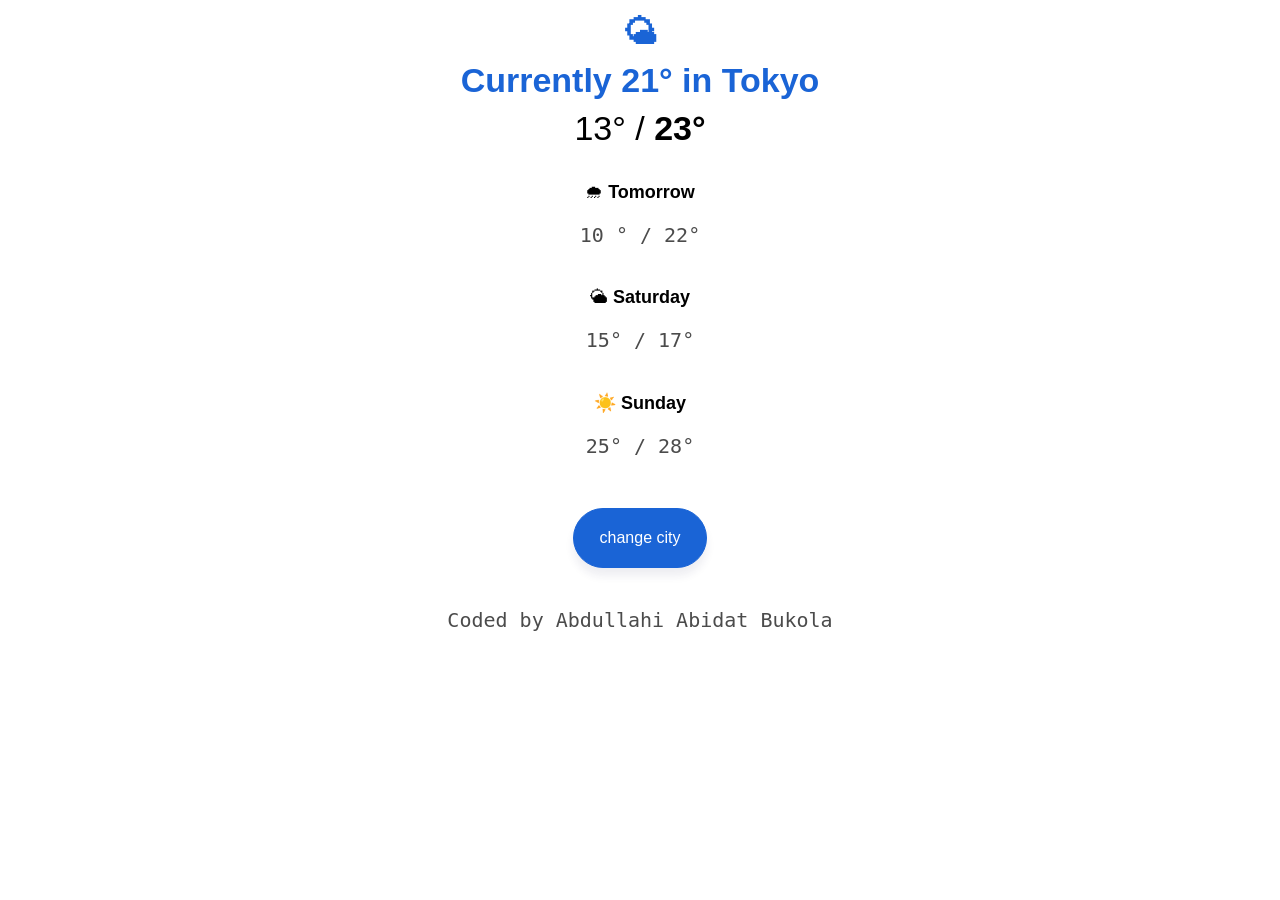
<file: homework-1.html>
<!DOCTYPE html>
<html lang="en">

<head>
    <meta charset="UTF-8">
    <meta name="viewport" content="width=device-width, initial-scale=1.0">
    <title>Home work-1 </title>
    <!-- <link rel="stylesheet" href="homework-1.css"> -->
    <style>
        body {
            background-color: #FFFFFF;
            font-family: Arial, Helvetica, sans-serif;
            height: 100%;
            overflow: auto;
        }

        .weather-container {
            display: flex;
            flex-direction: column;
            align-items: center;
            justify-content: center;
            width: 100%;
        }

        h1 {
            font-size: 34px;
            color: #1a64d6;
            line-height: 48px;
            margin: 0;
            text-align: center;
        }


        h2 {
            font-size: 34px;
            margin: 0;
            line-height: 48px;
            font-weight: 400;
            margin-bottom: 20px;
        }

        ul {
            list-style: none;
            padding: 0;
            margin: 0;
            max-width: 400px;
            width: 100%;

        }


        li {
            list-style: none;
            text-align: center;
            padding: 10px 0;
            transition: all 200ms ease-in-out;
            max-width: 400px;
            width: 100%;
            margin: 0 auto;

        }

        li:hover {
            background-color: #fffbef;
            border-radius: 10px;
        }


        h3 {
            margin: 0;
            font-size: 18px;
            font-weight: 400;
        }


        p {
            font-size: 20px;
            opacity: 70%;
            text-align: center;
            font-family: monospace;
        }

        button {
            display: block;
            margin: 20px auto;
            border: 1px solid #1a64d6;
            background: #1a64d6;
            color: #fff;
            font-size: 16px;
            line-height: 22px;
            padding: 18px 26px;
            border-radius: 34px;
            transition: all 200ms ease;
            box-shadow: rgba(37, 39, 89, 0.08) 0px 8px 8px 0;
            cursor: pointer;
        }

        button:hover {
            background-color: white;
            color: #1a64d6;
            border: 1px solid #1a64d6;
        }
    </style>
</head>

<body>

    <div class="weather-container">
        <h1>
            🌤
            <br />
            Currently 21&deg; in Tokyo
        </h1>

        <h2> 13&deg; / <strong> 23&deg; </strong> </h2>

        <ul>
            <li>
                <h3>
                    <span>🌧</span>
                    <strong> Tomorrow </strong>
                </h3>
                <p> 10 &deg; / 22&deg;</p>
            </li>


            <li>
                <h3>
                    <span> 🌥 </span>
                    <strong>Saturday</strong>
                </h3>
                <p> 15&deg; / 17&deg; </p>

            </li>

            <li>
                <h3>
                    <span>☀️</span>
                    <strong> Sunday </strong>
                </h3>
                <p> 25&deg; / 28&deg;</p>
            </li>
        </ul>

        <button> change city </button>

        <p>Coded by Abdullahi Abidat Bukola </p>

    </div>

</body>






<script>
    function cityButton() {
        let cityLive = prompt("What city do you live in?");
        let cityTemperature = prompt("What temperature is it?");
        let heading = document.querySelector("h1");

        if (cityTemperature < 0) {
            heading.innerHTML = "😆<br />Currently " + cityTemperature + "°C in " + cityLive;
        }
        else {
            heading.innerHTML = "😍<br />Currently " + cityTemperature + "°C in " + cityLive;
        }

    }

    let changeButton = document.querySelector("button");
    changeButton.addEventListener("click", cityButton);

</script>

</html>
</file>
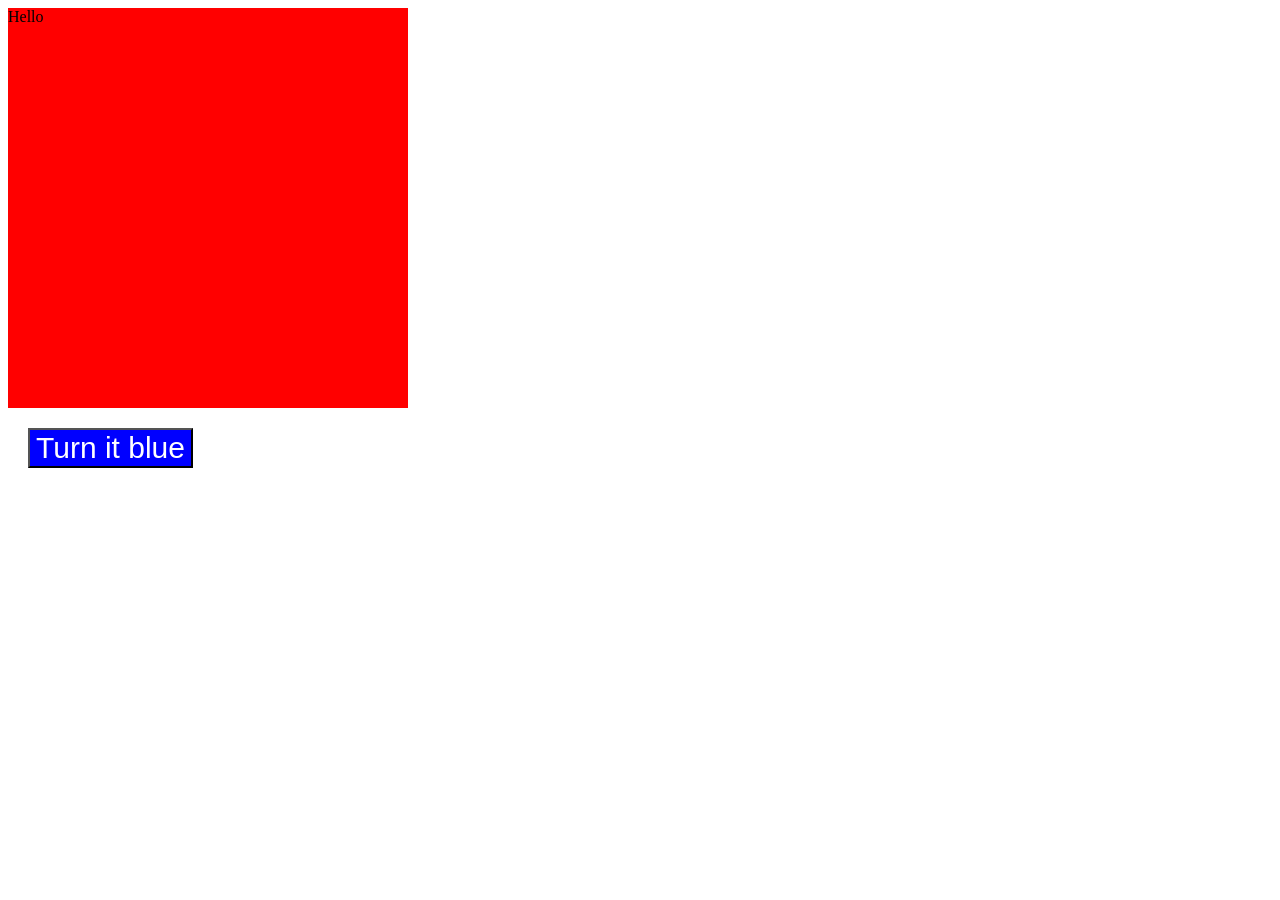
<file: practice-2.html>
<!DOCTYPE html>
<ht lang="en">
  <head>
    <meta charset="UTF-8" />
    <meta name="viewport" content="width=device-width, initial-scale=1.0" />
    <title>Practice 2</title>

    <style>

      /* Note; this is for css manipulation */
      .box{
        background-color: red;  
        width: 400px;
        height: 400px;
      }

      /* this is to change it to blue */
      .blue{
        background-color: blue;
      }

      .green{
        background-color: green;
      }

      button{
        background-color: blue;
        color: white;
        margin: 20px;
        font-size: 30px;
      }


      /* Note; this is for css Gradient */
      /* .image-gallery {
        display: grid;
        grid-template-columns: 300px 300px;
        grid-gap: 20px;
        justify-content: center;
        margin-top: 5rem;
        */
       
        
        
      /* }
      img{
        width: 300px;
        border-radius: 20px; */
        /* width: 100%; */
  
      /* }
      img:hover {
        transform: scale(1.1);
        transition: all 500ms ease-in-out;
        box-shadow: 0 0 20px rgba(0, 0, 0, 0.2);
      } */

      /* Note; this is for css transform     */
      /* img{
        width: 200px;
        margin: 200px auto;
        display: block;
         transition: all 1500ms ease-in-out; 
      }
      img:hover {
         transform: scale(2) rotate(720deg);
         border: 10px solid #f6f4fa;
        
        
       
      } */
        
    </style>
  </head>

  <body>
      <!-- Note: this is for css manipulation -->
       <div class="box"> Hello </div>
       <button>Turn it blue</button>




    <!-- <How to set Linear Gradient
     linear-gradient(direction, from, to)
     linear-gradient(to right, #687999, #979876) -->


    <!-- this is for css transform -->
     <!-- <img
      src="https://cdn.pixabay.com/photo/2021/11/21/11/38/moon-6813812_1280.jpg"
      alt="Image of a city">  -->


      <!-- Note this is for css Grid -->
      <!-- <div class="image-gallery">
        <img src="https://s3.amazonaws.com/shecodesio-production/uploads/files/000/168/273/original/women_coding.jpg?1750083495"
      alt="women coding">
      <img src="https://s3.amazonaws.com/shecodesio-production/uploads/files/000/168/273/original/women_coding.jpg?1750083495"
      alt="women coding">
      <img src="https://s3.amazonaws.com/shecodesio-production/uploads/files/000/168/273/original/women_coding.jpg?1750083495"
      alt="women coding">
      <img src="https://s3.amazonaws.com/shecodesio-production/uploads/files/000/168/273/original/women_coding.jpg?1750083495"
      alt="women coding">
      </div> -->

  </body>


  <!-- Note: this is for css manipulation -->
    <script>
     function makeItBlue() {
     let box = document.querySelector(".box");
      box.classList.add("blue");
      // box.classList.remove("green"); // if you want to remove the green class
      }

      // This is to add an event listener to the button 

     let button = document.querySelector("button");
     button.addEventListener("click", makeItBlue); 




      // let box = document.querySelector(".box");
      // box.innerHTML = "Hello World"

      // This is to change it to blue correlate with the css style
      // box.classList.add("green");

    </script>
</html>
</file>
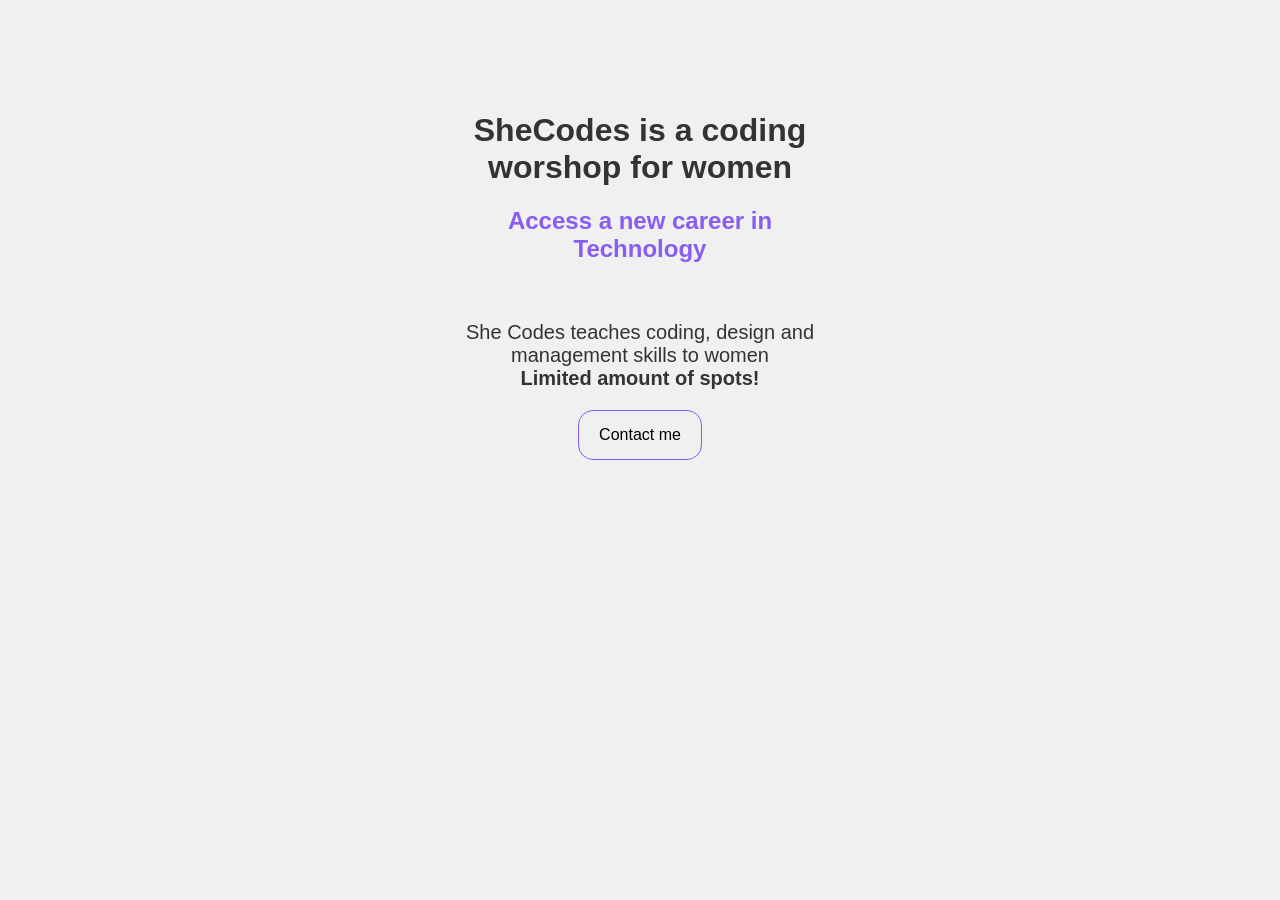
<file: practice.html>
<!DOCTYPE html>
<html lang="en">
<head>
    <meta charset="UTF-8">
    <meta name="viewport" content="width=device-width, initial-scale=1.0">
    <title>JavaScript</title>
    <!-- <link rel="stylesheet" href="practice.css"> -->
     <style>
      body{
    background-color: #f0f0f0;
    font-family: Arial, sans-serif;
    color: #333;
}
h1{
    margin-top: 7rem;
    text-align: center;
    
}
h2{
    text-align: center;
    color: #885DF1;
}

p{
    text-align: center;
    font-size: 20px;
}

button{
    background-color: #f0f0f0;
    border: 1px solid #885DF1;
    border-radius: 15px;
    padding: 15px 20px;
    font-size: 16px;
    cursor: pointer;
    transition: all 200ms ease-in-out;
    margin-top: 20px;
}

button:hover{
    background-color: #885DF1;
    transform: scale(1.05);
}
/* 
ul{
    text-align: center;
    padding: 0;
    line-height: 1.5;
}

li{
    list-style: none;
} */


button{
    display: block;
    margin: 0 auto;
   
}

     </style>
</head>

<body>
   <h1>SheCodes is a coding <br>
   worshop for women</h1> 
   <h2>Access a new career in <br>Technology</h2>
   <br>
   <p>She Codes teaches coding, design and <br> management skills to women <strong>
     <br>Limited amount of spots!
   </strong></p>

   <!-- <ul>

    <li class="advanced">Shecodes Workshop</li>
    <li>Shecodes</li>
    
    <li class="free">Shecodes Express</li>
    <li class="free">Shecodes Story</li>

      How to select an element in JavaScript:
      document.querySelector(".free"); this is when you are doing it for the one that has class free
      document.querySelectorAll("li"); this is when you are doing it for all the li elements
      document.querySelectorAll(".free"); this is when you are doing it for all the li elements that have class free
      etc
     -->
   <!-- </ul> -->
   <button>Contact me</button>
</body>





<script>


//     function fullName(firstName, lastName) {
//   alert(firstName + " " + lastName);
// }

//   let firstName = prompt("What's your first name?");
//   let lastName = prompt("What's your last name?");
//   fullName(firstName, lastName);




 
  // function updateHeading (newHeading){
  //   let heading = document.querySelector("h1");
  //   heading.innerHTML = newHeading;
  // }

  //  function canApply(){
  //   let age = prompt ("How old are you?");
  //   return age >= 18;
  //  }

  //  function apply(){
  //   let firstName= prompt("What is your Firstname?");
  //   let lastName = prompt("What is your Lastname?");
  //   let email = prompt("What is your email?");

  //   if (canApply()) {
  //   updateHeading(`Hi ${firstName}! Welcome to Shecodes 👩‍💼`);
  //  }

  //  else {
  //   updateHeading(`Sorry ${firstName}, you can't apply to shecode.`);
  //  }
   
  //  }

  //  let applyButton = document.querySelector("button");
  //  applyButton.addEventListener("click", apply);

   










  // function contactUs (){

  //   let firstName = prompt("What is your Firstname?");
  //   let email = prompt ("What is your Email");
  //   // let heading = document.querySelector("h1");

  // // let age = prompt("How old are you?");

  // if (age >18){
  //   heading.innerHTML = "Thank you " + firstName + ", you can drive a car!";
  // }
  // else{
  //   heading.innerHTML = "Sorry " + firstName + ", you can not drive a car!";
  // }

  // }

  // let contactButton = document.querySelector("button");
  // contactButton.addEventListener("click", contactUs);


  




    // function contactUs() {
      
    // let name = prompt("What is your name?");
    // let email = prompt("What is your email?");

    // let h1 = document.querySelector("h1");
    // h1.innerHTML = "Thank You " + name + ", we will be with you soon!";

    // // alert("Thank you " + name + ", we will be with you soon!");

    // // Note that if you dont want to write the message that supposed to be in the alert,
    // //  and you want it to pop up in the h1 element, you can do it like this:
    // // let h1 = document.querySelector("h1");
    // // h1.innerHTML = "Thank You " + name + ", we will be with you soon!";
    // }


    // let contactButton = document.querySelector("button");
    // contactButton.addEventListener("click", contactUs);
    


  

  // function greatUser(){
  //   let languageSpoken = prompt ("What language do you speak?");
  //   let continent = prompt ("Which continent are you from?");
  //   if (languageSpoken === "English" && continent === "North America"){
  //     alert ("Hello");
  //   }
  //   else if (languageSpoken === "French" && continent === "Europe"){
  //     alert ("Bonjour");
  //   }
  //   else {
  //     alert ("Hello");
  //   }

  // }
  // greatUser();
  // greatUser();
  // greatUser();
  // greatUser();
  // greatUser();


  // function drive(){
  //   let age = prompt("How old are you?")
  //   if (age <16 || age >120){
  //    alert("You cannot drive a car")
  //   }

  //   else{
  //     alert("You can drive a car")
  //   }
  // }

  // drive ();
  // drive ();


  
  

  // let languageSpoken = prompt ("What language do you speak?");
  // let Continent = prompt ("Which continent are you from?");


  // if (languageSpoken === "French" && Continent === "Europe"){ 
  //   alert ("Bonjour🏁");
  // }


  // else{
  //   alert ("Hello🏁");
  // }


  // let age = prompt ("How old are you?");
  // if (age <16 || age >120){
  //   alert ("You cannot drive a car")
  // }
 
  // else[
  //   alert ("You can drive a car")
  // ]


   
  

  // let languageSpoken = prompt("What language do you speak?");
  // if (languageSpoken === "French"){
  //   alert("Bonjour");
  // }

  // else {
  //   alert("Hello");
  // }

//  if (languageSpoken !== "French"){
//   alert("Hello");
//   }

  // let age = prompt ("How old are you?");
  // if (age > 16){
  //   alert("you can drive");
  // }

  // else {
  //   alert("you cannot drive");
  // }

  // if (age < 16){
  //   alert("you cannot drive");
  // }
 
  // let language = prompt("What language do you speak?");
  // alert("you speak " + language);

  // let firstName = prompt ("what is your first name");
  // let lastName = prompt ("what is your last name");
  // let fullName = prompt ("what is your full name");
  // alert("fullName");

// let courseName = "SheCodes";
// alert ("courseName");



  // alert("Hello, World!");
  // prompt ( "what is my name?");


  // / if  (cityLive === "New York" && cityTemperature ===  "20"){
        //    h1.innerHTML =  `😀<br /> Currently -10°C in ${cityLive}`;    
        
        
        // }
    //      else if (cityLive === "Berlin" && cityTemperature === "-10"){
    //         h1.innerHTML = `Currently -10°C in ${cityLive}`;
    //     } 
    //     else if (cityLive === "Paris" && cityTemperature === "0"){
    //         h1.innerHTML = `Currently 0°C in ${cityLive}`;
    //     } 

    //     else if (cityLive === "Beijing" && cityTemperature === "-1"){
    //         h1.innerHTML = `Currently -1°C in ${cityLive}`;
    //     } 
    //     else {

    //         h1.innerHTML = `Currently ${cityTemperature} °C in ${cityLive}`;
    //     }

</script>



</html>
</file>
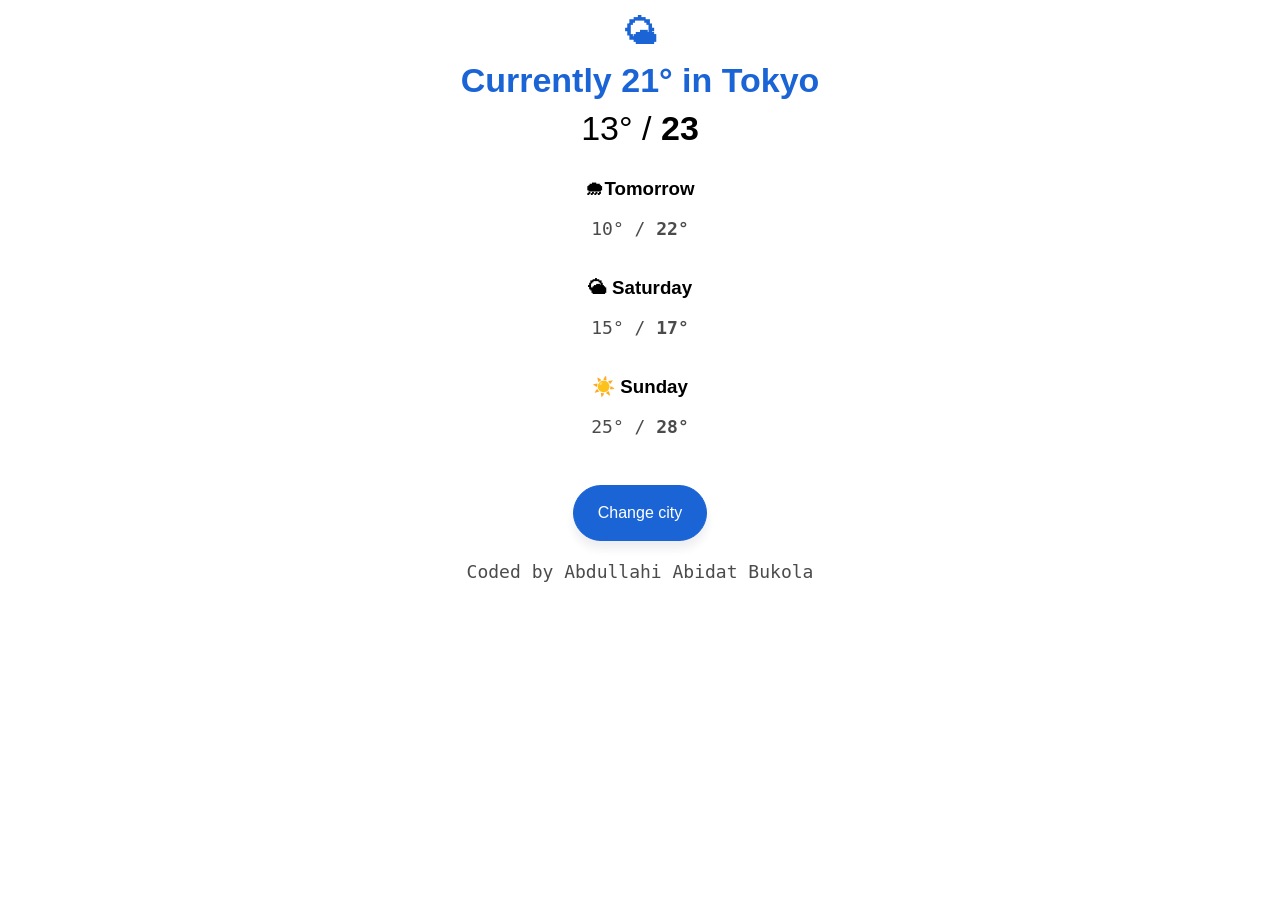
<file: solution-1.html>
<!DOCTYPE html>
<html lang="en">

<head>
    <meta charset="UTF-8">
    <meta name="viewport" content="width=device-width, initial-scale=1.0">
    <title>Weather App</title>
    <!-- <link rel="stylesheet" href="solution-1.css"> -->
    <style>
        h1,
        h2,
        h3 {
            font-family: Helvetica, Arial, sans-serif;
            text-align: center;
        }

        h1 {
            color: #1a64d6;
            font-size: 34px;
            line-height: 48px;
            margin: 0;
        }

        h2 {
            font-size: 34px;
            line-height: 48px;
            margin: 0;
            font-weight: 400;
        }

        h3 {
            margin: 0;

        }

        ul {
            padding: 0;
        }

        li {
            list-style: none;
            text-align: center;
            padding: 10px 0;
            transition: all 200ms ease-in-out;
            max-width: 400px;
            width: 100%;
            margin: 0 auto;

        }

        li:hover {
            background-color: #fffbef;
            border-radius: 10px;
        }

        p {
            font-size: 18px;
            opacity: 70%;
            text-align: center;
            font-family: monospace;
        }

        button {
            display: block;
            margin: 20px auto;
            border: 1px solid #1a64d6;
            background: #1a64d6;
            color: #fff;
            font-size: 16px;
            line-height: 22px;
            padding: 16px 24px;
            border-radius: 30px;
            transition: all 200ms ease;
            box-shadow: rgba(37, 39, 89, 0.08) 0px 8px 8px 0;
            cursor: pointer;
        }

        button:hover {
            background-color: white;
            color: #1a64d6;
            border: 1px solid #1a64d6;
        }
    </style>
</head>

<body>
    <h1>
        🌤
        <br />
        Currently 21° in Tokyo
    </h1>

    <h2> 13° / <strong>23</strong> </h2>

    <ul>
        <li>
            <h3>🌧Tomorrow</h3>
            <p>10° / <strong>22°</strong></p>
        </li>
        <li>
            <h3>🌥 Saturday</h3>
            <p>15° / <strong>17°</strong></p>
        </li>
        <li>
            <h3>☀️ Sunday</h3>
            <p>25° / <strong>28°</strong></p>
        </li>
    </ul>

    <button>Change city</button>
    <p>Coded by Abdullahi Abidat Bukola</p>
</body>

<Script>
    function changeCity() {
        let city = prompt("What city do you live in?");
        let temperature = prompt("What temperature is it?");
        let heading = document.querySelector("h1");
        if (temperature < 0) {
            heading.innerHTML =
                "☹️<br />Currently " + temperature + "°C in " + city;
        } else {
            heading.innerHTML =
                "😄<br />Currently " + temperature + "°C in " + city;
        }
    }

    let changeButton = document.querySelector("button");
    changeButton.addEventListener("click", changeCity);
</Script>

</html>
</file>
